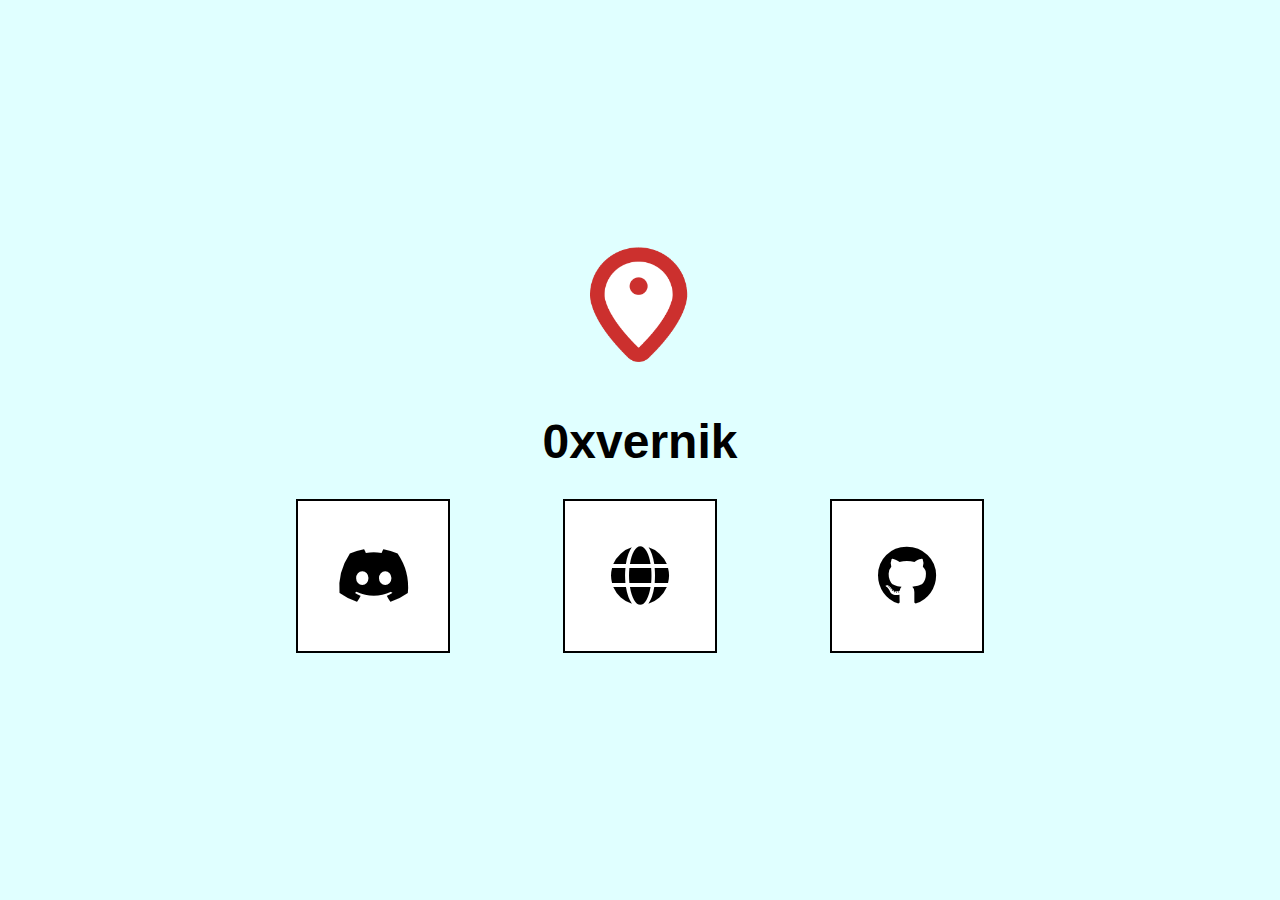
<file: index.html>
<!DOCTYPE html>
<html lang="en">
  <head>
    <meta charset="UTF-8" />
    <meta name="viewport" content="width=device-width, initial-scale=1.0" />
    <title>0xvernik</title>
    <link
      rel="stylesheet"
      href="https://cdnjs.cloudflare.com/ajax/libs/font-awesome/5.15.3/css/all.min.css"
    />
    <style>
      body {
        background-color: lightcyan;
        margin: 0;
        padding: 0;
        font-family: Arial, sans-serif;
      }
      .container {
        display: flex;
        flex-direction: column;
        align-items: center;
        justify-content: center;
        min-height: 100vh;
      }
      .logo {
        width: 100px;
        height: auto;
        margin-bottom: 20px;
      }
      .title {
        font-family: "Comic Sans MS", cursive, sans-serif;
        font-size: 48px;
        font-weight: bold;
        color: black;
        margin-bottom: 30px;
      }
      .boxes {
        display: flex;
        justify-content: space-around;
        width: 80%;
        max-width: 800px;
      }
      .box {
        width: 150px;
        height: 150px;
        border: 2px solid black;
        display: flex;
        align-items: center;
        justify-content: center;
        text-decoration: none;
        color: black;
        background-color: white;
        transition: background-color 0.3s;
      }
      .box:hover {
        background-color: #f0f0f0;
      }
      .platform-icon {
        font-size: 60px;
      }
      a {
        text-decoration: none;
      }
      @media (max-width: 600px) {
        .boxes {
          flex-direction: column;
          align-items: center;
        }
        .box {
          margin: 10px 0;
        }
      }
    </style>
  </head>
  <body>
    <div class="container">
      <img src="logo-pin.png" class="logo" />
      <h1 class="title">0xvernik</h1>
      <div class="boxes">
        <a href="https://discord.gg/BYDhFeVKPz">
          <div class="box"><i class="fab fa-discord platform-icon"></i></div>
        </a>
        <a href="https://www.geoguessr.com/user/5d6b65e5b4ec17864c52e211">
          <div class="box"><i class="fas fa-globe platform-icon"></i></div>
        </a>
        <a href="https://github.com/p7race">
          <div class="box"><i class="fab fa-github platform-icon"></i></div>
        </a>
      </div>
    </div>
  </body>
</html>
</file>
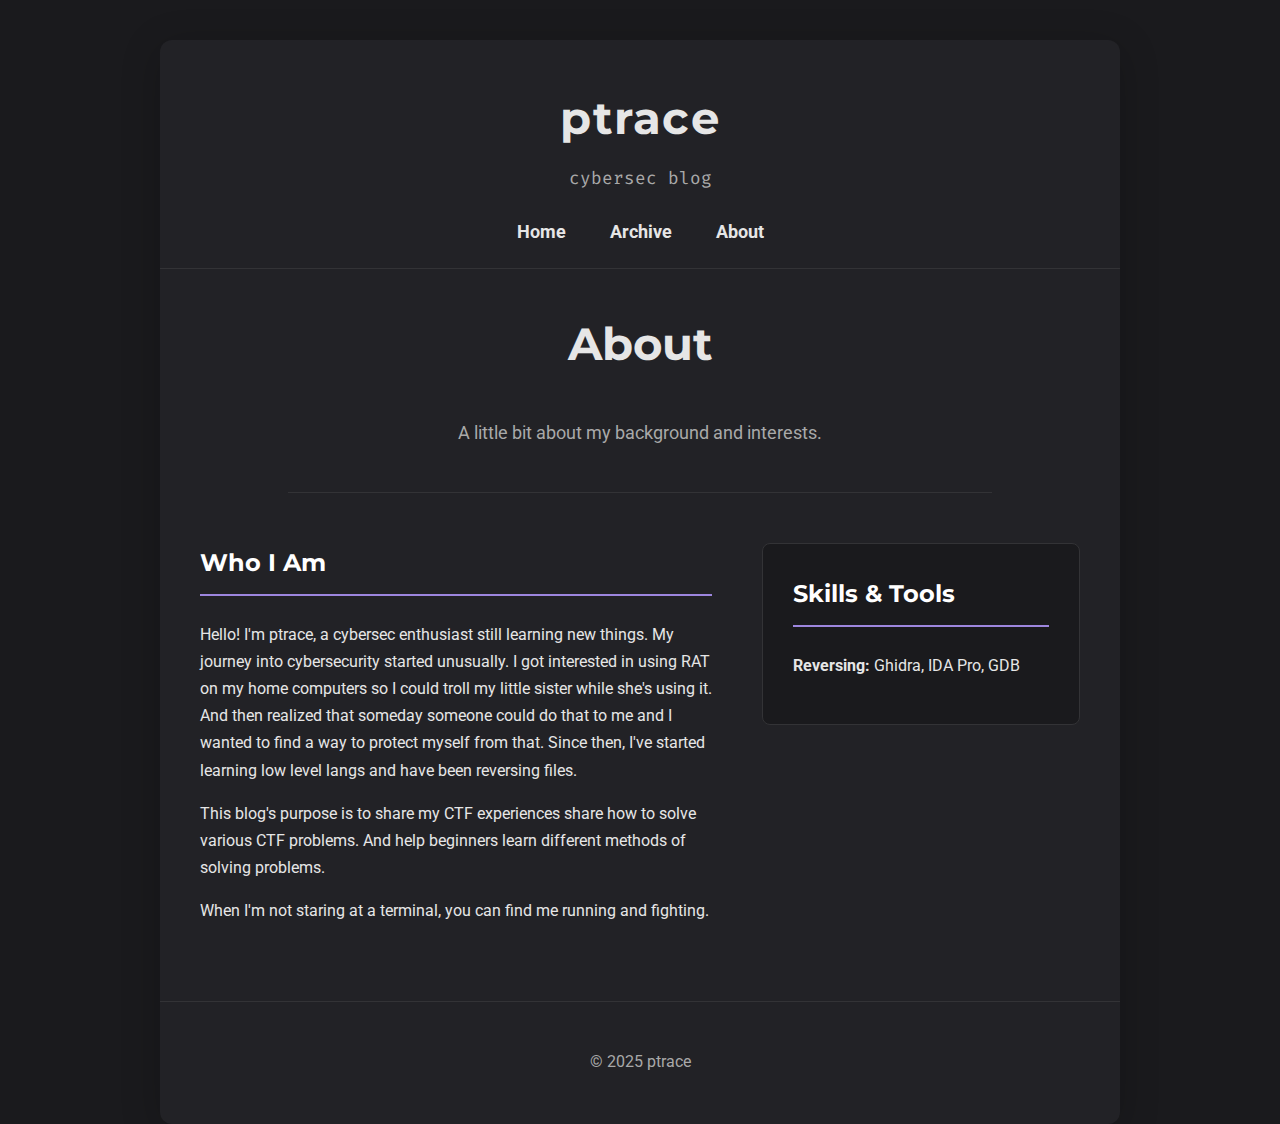
<file: about.html>
<!DOCTYPE html>
<html lang="en">
  <head>
    <meta charset="UTF-8" />
    <meta name="viewport" content="width=device-width, initial-scale=1.0" />
    <title>About - ptrace</title>
    <link rel="stylesheet" href="style.css" />
    <link rel="preconnect" href="https://fonts.googleapis.com" />
    <link rel="preconnect" href="https://fonts.gstatic.com" crossorigin />
    <link
      href="https://fonts.googleapis.com/css2?family=Montserrat:wght@700&family=Roboto:wght@400;700&family=Fira+Code:wght@400;500;700&display=swap"
      rel="stylesheet"
    />
  </head>
  <body>
    <div class="container">
      <header>
        <div class="site-title">
          <h1><a href="index.html">ptrace</a></h1>
          <p>cybersec blog</p>
        </div>
        <nav>
          <a href="index.html">Home</a>
          <a href="archive.html">Archive</a>
          <a href="about.html">About</a>
        </nav>
      </header>

      <main>
        <div class="page-header">
          <h2>About</h2>
          <p class="subtitle">
            A little bit about my background and interests.
          </p>
        </div>

        <div class="about-content">
          <div class="about-main">
            <h3>Who I Am</h3>
            <p>
              Hello! I'm ptrace, a cybersec enthusiast still learning new
              things. My journey into cybersecurity started unusually. I got
              interested in using RAT on my home computers so I could troll my
              little sister while she's using it. And then realized that someday
              someone could do that to me and I wanted to find a way to protect
              myself from that. Since then, I've started learning low level
              langs and have been reversing files.
            </p>
            <p>
              This blog's purpose is to share my CTF experiences share how to
              solve various CTF problems. And help beginners learn different
              methods of solving problems.
            </p>
            <p>
              When I'm not staring at a terminal, you can find me running and
              fighting.
            </p>
          </div>
          <aside class="about-sidebar">
            <h3>Skills & Tools</h3>
            <ul class="skill-list">
              <li><span>Reversing:</span> Ghidra, IDA Pro, GDB</li>
            </ul>
          </aside>
        </div>
      </main>

      <footer>
        <p>© 2025 ptrace</p>
      </footer>
    </div>
  </body>
</html>
</file>
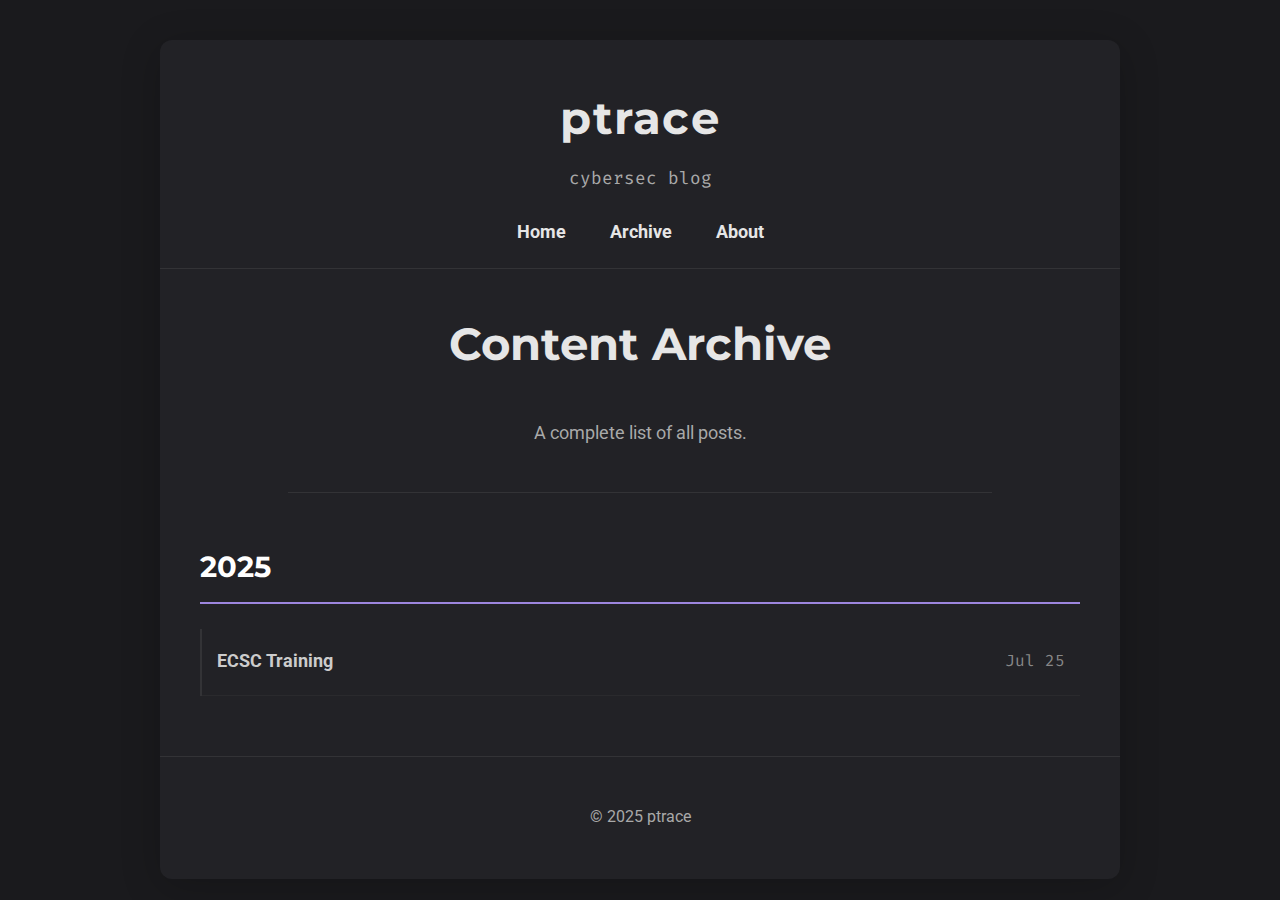
<file: archive.html>
<!DOCTYPE html>
<html lang="en">
  <head>
    <meta charset="UTF-8" />
    <meta name="viewport" content="width=device-width, initial-scale=1.0" />
    <title>Archive - ptrace</title>
    <link rel="stylesheet" href="style.css" />
    <link rel="preconnect" href="https://fonts.googleapis.com" />
    <link rel="preconnect" href="https://fonts.gstatic.com" crossorigin />
    <link
      href="https://fonts.googleapis.com/css2?family=Montserrat:wght@700&family=Roboto:wght@400;700&family=Fira+Code:wght@400;500;700&display=swap"
      rel="stylesheet"
    />
  </head>
  <body>
    <div class="container">
      <header>
        <div class="site-title">
          <h1><a href="index.html">ptrace</a></h1>
          <p>cybersec blog</p>
        </div>
        <nav>
          <a href="index.html">Home</a>
          <a href="archive.html">Archive</a>
          <a href="about.html">About</a>
        </nav>
      </header>

      <main>
        <div class="page-header">
          <h2>Content Archive</h2>
          <p class="subtitle">A complete list of all posts.</p>
        </div>

        <div id="archive-list-container" class="archive-list">
          <!-- Archive list will be dynamically inserted here -->
        </div>
      </main>

      <footer>
        <p>© 2025 ptrace</p>
      </footer>
    </div>

    <script src="posts.js"></script>
    <script>
      document.addEventListener("DOMContentLoaded", () => {
        const archiveListContainer = document.getElementById(
          "archive-list-container"
        );
        const sortedPosts = posts.sort(
          (a, b) => new Date(b.date) - new Date(a.date)
        );

        const postsByYear = {};

        sortedPosts.forEach((post) => {
          const year = new Date(post.date).getFullYear();
          if (!postsByYear[year]) {
            postsByYear[year] = [];
          }
          postsByYear[year].push(post);
        });

        const sortedYears = Object.keys(postsByYear).sort((a, b) => b - a);

        sortedYears.forEach((year) => {
          const section = document.createElement("section");
          section.className = "archive-year";

          const heading = document.createElement("h3");
          heading.textContent = year;
          section.appendChild(heading);

          const ul = document.createElement("ul");
          postsByYear[year].forEach((post) => {
            const postDate = new Date(post.date);
            const formattedDate = postDate.toLocaleDateString("en-US", {
              month: "short",
              day: "numeric",
            });

            const li = document.createElement("li");
            li.innerHTML = `
                    <a href="post.html?slug=${post.slug}">${post.title}</a>
                    <time>${formattedDate}</time>
                `;
            ul.appendChild(li);
          });
          section.appendChild(ul);
          archiveListContainer.appendChild(section);
        });
      });
    </script>
  </body>
</html>
</file>
<file: style.css>
/* --- Google Fonts Import --- */
@import url("https://fonts.googleapis.com/css2?family=Montserrat:wght@700&family=Roboto:wght@400;700&family=Fira+Code:wght@400;500;700&display=swap");

/* 
--- Color Palette ---
- Background: #1a1a1d
- Primary Container: #222226
- Main Accent: #9d86de (Muted Purple)
- Bright Accent/CTA: #00c4b3 (Cyan/Teal)
- Primary Text: #e6e6e6
- Secondary Text: #a9a9a9
- Border/Lines: #333336
- Code BG: #1e1e20
*/

/* --- Main Blog/Homepage Styles --- */
body {
  background: #1a1a1d;
  color: #e6e6e6;
  font-family: "Roboto", sans-serif;
  margin: 0;
  padding: 0;
  line-height: 1.7; /* Increased line-height for readability */
}

.container {
  max-width: 960px;
  margin: 40px auto 0 auto;
  background: #222226;
  border-radius: 12px;
  box-shadow: 0 8px 40px rgba(0, 0, 0, 0.2);
  padding: 0 0 32px 0;
}

header {
  padding: 40px 40px 20px 40px;
  text-align: center;
  border-bottom: 1px solid #333336;
}

.site-title h1 {
  font-family: "Montserrat", sans-serif;
  font-size: 2.8rem;
  margin: 0 0 8px 0;
  letter-spacing: 1.5px;
}
.site-title h1 a {
  color: #e6e6e6;
  text-decoration: none;
  transition: color 0.3s ease;
}
.site-title h1 a:hover {
  color: #9d86de;
}
.site-title p {
  color: #a9a9a9;
  font-size: 1.1rem;
  margin: 0 0 16px 0;
  font-family: "Fira Code", monospace;
}

nav {
  margin: 24px 0 0 0;
}
nav a {
  color: #e6e6e6;
  text-decoration: none;
  margin: 0 20px;
  font-weight: bold;
  font-size: 1.1rem;
  position: relative;
  padding-bottom: 5px;
  transition: color 0.3s ease;
}
nav a::after {
  content: "";
  position: absolute;
  width: 0;
  height: 2px;
  bottom: 0;
  left: 50%;
  background-color: #00c4b3;
  transition: all 0.3s ease-in-out;
}
nav a:hover {
  color: #fff;
}
nav a:hover::after {
  width: 100%;
  left: 0;
}

/* Tag Filter Bar */
.tag-filter {
  display: flex;
  justify-content: center;
  gap: 12px;
  margin: 40px 0 0 0;
  padding: 0 20px;
}
.tag-btn {
  background: transparent;
  color: #a9a9a9;
  border: 1px solid #333336;
  border-radius: 20px;
  padding: 8px 22px;
  font-size: 1rem;
  cursor: pointer;
  font-family: "Fira Code", monospace;
  transition: all 0.3s ease;
}
.tag-btn:hover {
  background: #9d86de;
  color: #fff;
  border-color: #9d86de;
}
.tag-btn.active {
  background: #00c4b3;
  color: #1a1a1d;
  border-color: #00c4b3;
  font-weight: bold;
}

main {
  padding: 0 40px;
}

.post-list {
  display: grid;
  grid-template-columns: 1fr;
  gap: 40px;
  margin-top: 40px;
}

.post-card {
  background: #29292d;
  border-radius: 12px;
  padding: 32px;
  transition: transform 0.3s ease, box-shadow 0.3s ease;
  border-left: 5px solid transparent;
  border-image: linear-gradient(to bottom, #9d86de, #00c4b3) 1;
}
.post-card:hover {
  transform: translateY(-5px);
  box-shadow: 0 10px 30px rgba(0, 0, 0, 0.3);
}

.post-meta {
  color: #a9a9a9;
  font-size: 0.98rem;
  margin-bottom: 12px;
  font-family: "Fira Code", monospace;
}

.post-card h2 {
  font-size: 1.6rem;
  margin: 0 0 12px 0;
  font-family: "Montserrat", sans-serif;
}
.post-card h2 a {
  color: #e6e6e6;
  text-decoration: none;
  transition: color 0.3s ease;
}
.post-card h2 a:hover {
  color: #00c4b3;
}

.post-card p {
  font-size: 1.08rem;
  color: #c0c0c0;
  margin: 0 0 24px 0;
}

.post-footer {
  display: flex;
  justify-content: space-between;
  align-items: center;
  margin-top: 16px;
}

.tags a {
  color: #9d86de;
  background: rgba(157, 134, 222, 0.1);
  border: 1px solid #9d86de;
  border-radius: 8px;
  padding: 6px 14px;
  font-size: 0.95rem;
  text-decoration: none;
  margin-right: 8px;
  font-family: "Fira Code", monospace;
  transition: all 0.3s ease;
}
.tags a:hover {
  background: #9d86de;
  color: #fff;
}

.read-more {
  color: #fff;
  background: #00c4b3;
  border-radius: 8px;
  padding: 8px 18px;
  text-decoration: none;
  font-size: 1rem;
  font-weight: bold;
  transition: background-color 0.3s ease;
}
.read-more:hover {
  background: #00a191;
}

footer {
  text-align: center;
  color: #a9a9a9;
  font-size: 0.98rem;
  margin: 60px 0 0 0;
  border-top: 1px solid #333336;
  padding-top: 32px;
}
.social-links {
  margin-top: 12px;
}
.social-links a {
  color: #a9a9a9;
  margin: 0 12px;
  text-decoration: none;
  font-size: 1.2rem;
  transition: color 0.3s ease;
}
.social-links a:hover {
  color: #00c4b3;
}

/* ---
   Styles for Single Post Pages 
--- */

.post-content {
  padding: 20px 0;
}

.post-header {
  text-align: center;
  margin-bottom: 50px;
}

.post-header h1 {
  font-family: "Montserrat", sans-serif;
  font-size: 2.8rem;
  margin-bottom: 15px;
}

.post-header .post-meta {
  font-size: 1rem;
}

.post-header .post-meta .tags {
  margin-left: 15px;
}

.post-content h3 {
  font-family: "Montserrat", sans-serif;
  font-size: 1.8rem;
  color: #9d86de;
  margin-top: 40px;
  margin-bottom: 20px;
}

.post-content p {
  font-size: 1.1rem;
  color: #e0e0e0;
  margin-bottom: 20px;
}

.post-content blockquote {
  border-left: 4px solid #00c4b3;
  margin: 30px 0;
  padding: 15px 25px;
  background-color: rgba(0, 196, 179, 0.05);
  font-style: italic;
  color: #c0c0c0;
}

.post-content code {
  font-family: "Fira Code", monospace;
  background-color: #1e1e20;
  color: #d4d4d4;
  padding: 3px 6px;
  border-radius: 5px;
  font-size: 0.95em;
}

.post-content pre {
  background-color: #1e1e20;
  border: 1px solid #333336;
  border-radius: 8px;
  padding: 20px;
  overflow-x: auto;
  font-family: "Fira Code", monospace;
  font-size: 0.95rem;
  white-space: pre-wrap;
  word-wrap: break-word;
}

.post-content pre code {
  padding: 0;
  background: none;
  font-size: inherit;
}

.post-content hr {
  border: 0;
  height: 1px;
  background-color: #333336;
  margin: 50px 0;
}

.back-to-home a {
  color: #00c4b3;
  font-weight: bold;
  text-decoration: none;
  transition: color 0.3s ease;
}

.back-to-home a:hover {
  color: #fff;
}

/* --- Styles for About & Archive Pages --- */

.page-header {
  text-align: center;
  border-bottom: 1px solid #333336;
  padding-bottom: 25px;
  margin: 0 auto 50px auto;
  max-width: 80%;
}

.page-header h2 {
  font-size: 2.8rem;
  font-family: "Montserrat", sans-serif;
}

.page-header .subtitle {
  font-size: 1.1rem;
  color: #a9a9a9;
  margin-top: 10px;
}

/* --- About Page Specific Styles --- */
.about-content {
  display: flex;
  gap: 50px;
}

.about-main {
  flex: 2;
}

.about-sidebar {
  flex: 1;
  background-color: #1a1a1d;
  border: 1px solid #333336;
  border-radius: 8px;
  padding: 30px;
  height: fit-content;
}

.about-main h3,
.about-sidebar h3 {
  font-size: 1.5rem;
  color: #fff;
  border-bottom: 2px solid #9d86de;
  padding-bottom: 10px;
  margin-top: 0;
  margin-bottom: 25px;
  font-family: "Montserrat", sans-serif;
}

.skill-list {
  list-style: none;
  padding: 0;
  margin: 0;
}

.skill-list li {
  margin-bottom: 15px;
  font-size: 1rem;
}

.skill-list li span {
  font-weight: bold;
  color: #e6e6e6;
}

.social-links-about a {
  display: block;
  font-weight: bold;
  margin-bottom: 12px;
  padding: 10px 0;
  color: #a9a9a9;
  text-decoration: none;
  transition: color 0.3s ease;
}
.social-links-about a:hover {
  color: #00c4b3;
}

/* --- Archive Page Specific Styles --- */
.archive-list h3 {
  font-size: 1.8rem;
  color: #fff;
  border-bottom: 2px solid #9d86de;
  padding-bottom: 10px;
  margin-bottom: 25px;
  margin-top: 50px;
  font-family: "Montserrat", sans-serif;
}

.archive-year ul {
  list-style: none;
  padding: 0;
  border-left: 2px solid #333336;
}

.archive-year li {
  display: flex;
  justify-content: space-between;
  padding: 18px 15px;
  border-bottom: 1px solid #2a2a2d;
  transition: background-color 0.3s ease;
}

.archive-year li:hover {
  background-color: #29292d;
}

.archive-year li a {
  font-size: 1.1rem;
  font-weight: bold;
  color: #ccc;
  text-decoration: none;
}
.archive-year li a:hover {
  color: #00c4b3;
}

.archive-year li time {
  color: #888888;
  font-family: "Fira Code", monospace;
}

/* --- Responsive Adjustments --- */
@media (max-width: 768px) {
  .about-content {
    flex-direction: column;
  }
  .container {
    padding: 0;
    margin: 20px auto;
    border-radius: 0;
  }
  main {
    padding: 0 20px;
  }
}

@media (max-width: 700px) {
  header,
  main {
    padding: 0 20px;
  }
  .post-card {
    padding: 24px;
  }
  .post-list {
    gap: 25px;
  }
  .tag-filter {
    flex-wrap: wrap;
    gap: 10px;
  }
}
</file>
